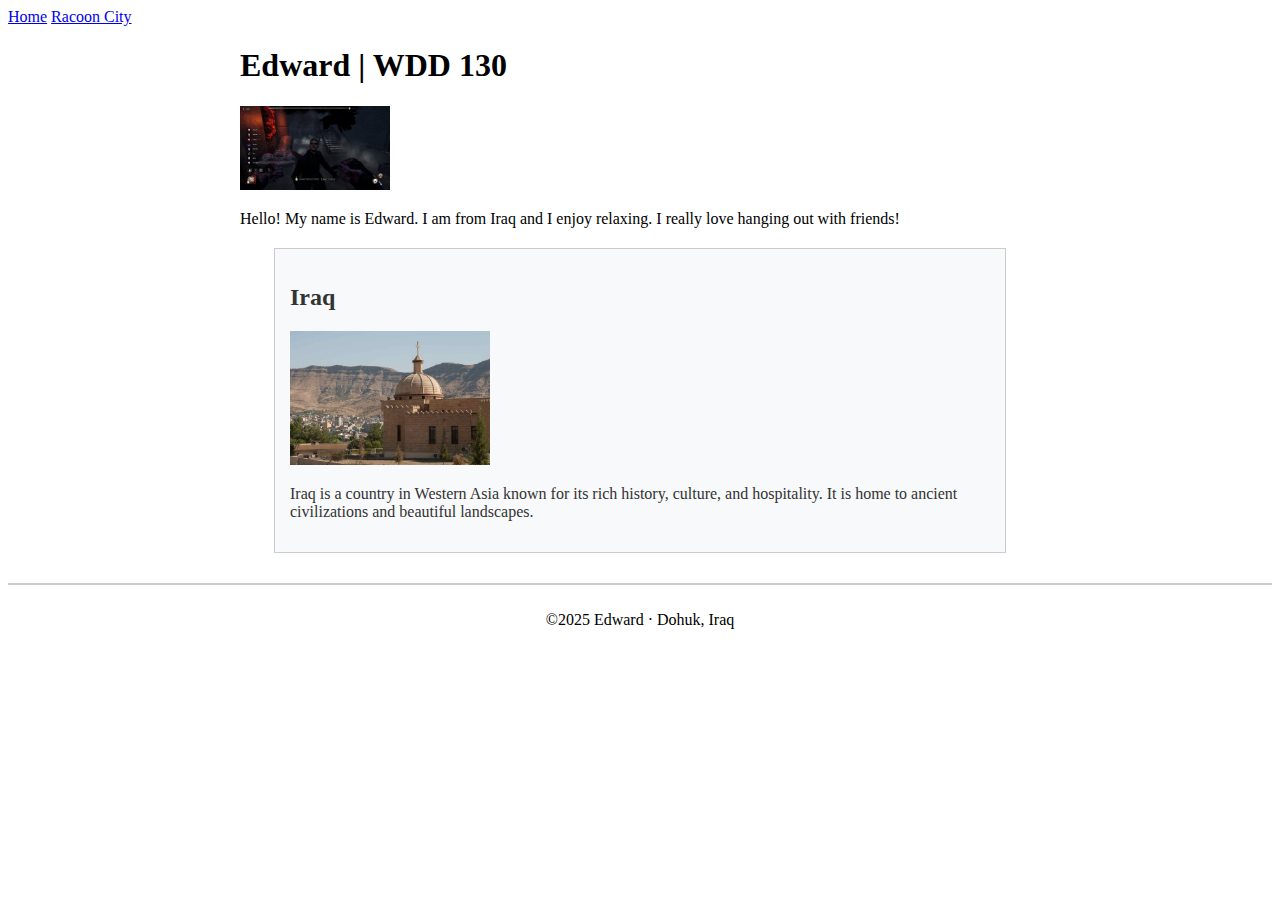
<file: index.html>
<!DOCTYPE html>
<html lang="en-US">
  <head>
    <meta charset="utf-8">
    <meta name="viewport" content="width=device-width, initial-scale=1.0">
    <title>Edward | WDD 130</title>
    <meta name="description" content="Edward's home page for WDD 130 course, showcasing HTML and CSS practice.">
    <meta name="author" content="Edward">
    <link rel="stylesheet" href="styles.css">
  </head>
  <body>
    <header>
      <nav>
        <a href="#">Home</a>
        <a href="wwr/">Racoon City</a>
      </nav>
    </header>
    <main>
      <h1>Edward | WDD 130</h1>
      <img src="images/profile.jpg" alt="Hello, my name is Edward" width="200">
      <p>Hello! My name is Edward. I am from Iraq and I enjoy relaxing. I really love hanging out with friends!</p>
    </main>

    <aside>
      <h2>Iraq</h2>
      <img src="images/iraq.jpg" alt="A scenic view of Iraq" width="200">
      <p>Iraq is a country in Western Asia known for its rich history, culture, and hospitality. It is home to ancient civilizations and beautiful landscapes.</p>
    </aside>

    <footer>
      <p>©2025 Edward · Dohuk, Iraq</p>
    </footer>
  </body>
</html>
</file>
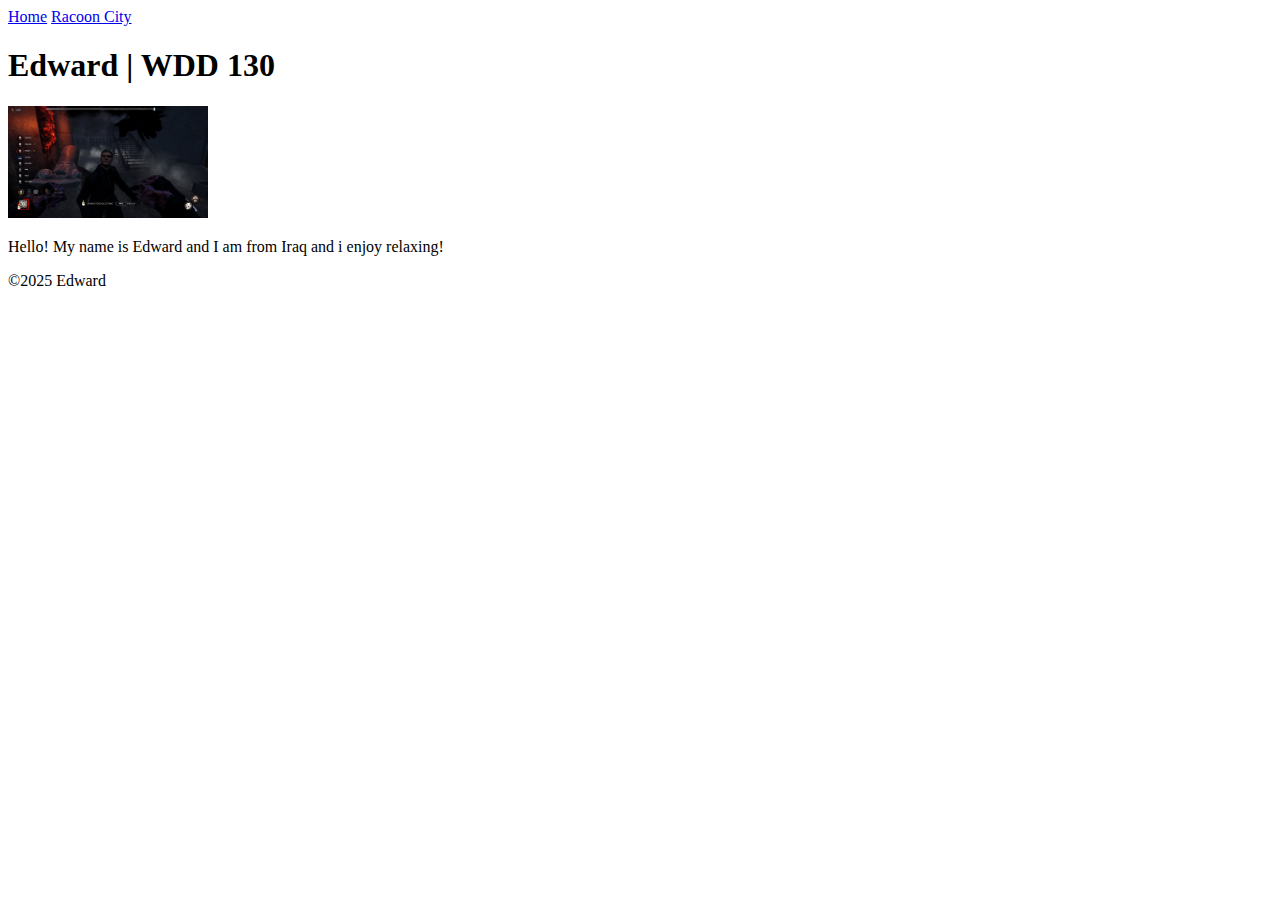
<file: wdd130/index.html>
<!DOCTYPE html>
<html lang="en-US">
  <head>
    <meta charset="utf-8">
    <meta name="viewport" content="width=device-width,initial-scale=1.0">
    <title>Edward | WDD 130</title>
  </head>
  <body>
    <header>
      <nav>
        <a href="#">Home</a>
        <a href="wwr/">Racoon City</a>
      </nav>
    </header>
    <main>
      <h1>Edward | WDD 130</h1>
      <img src="images/profile.jpg" alt="Hello, my name is Edward" width="200">
      <p>Hello! My name is Edward and I am from Iraq and i enjoy relaxing!</p>
    </main>
    <footer>
      <p>©2025 Edward</p>
    </footer>
  </body>
</html>
</file>
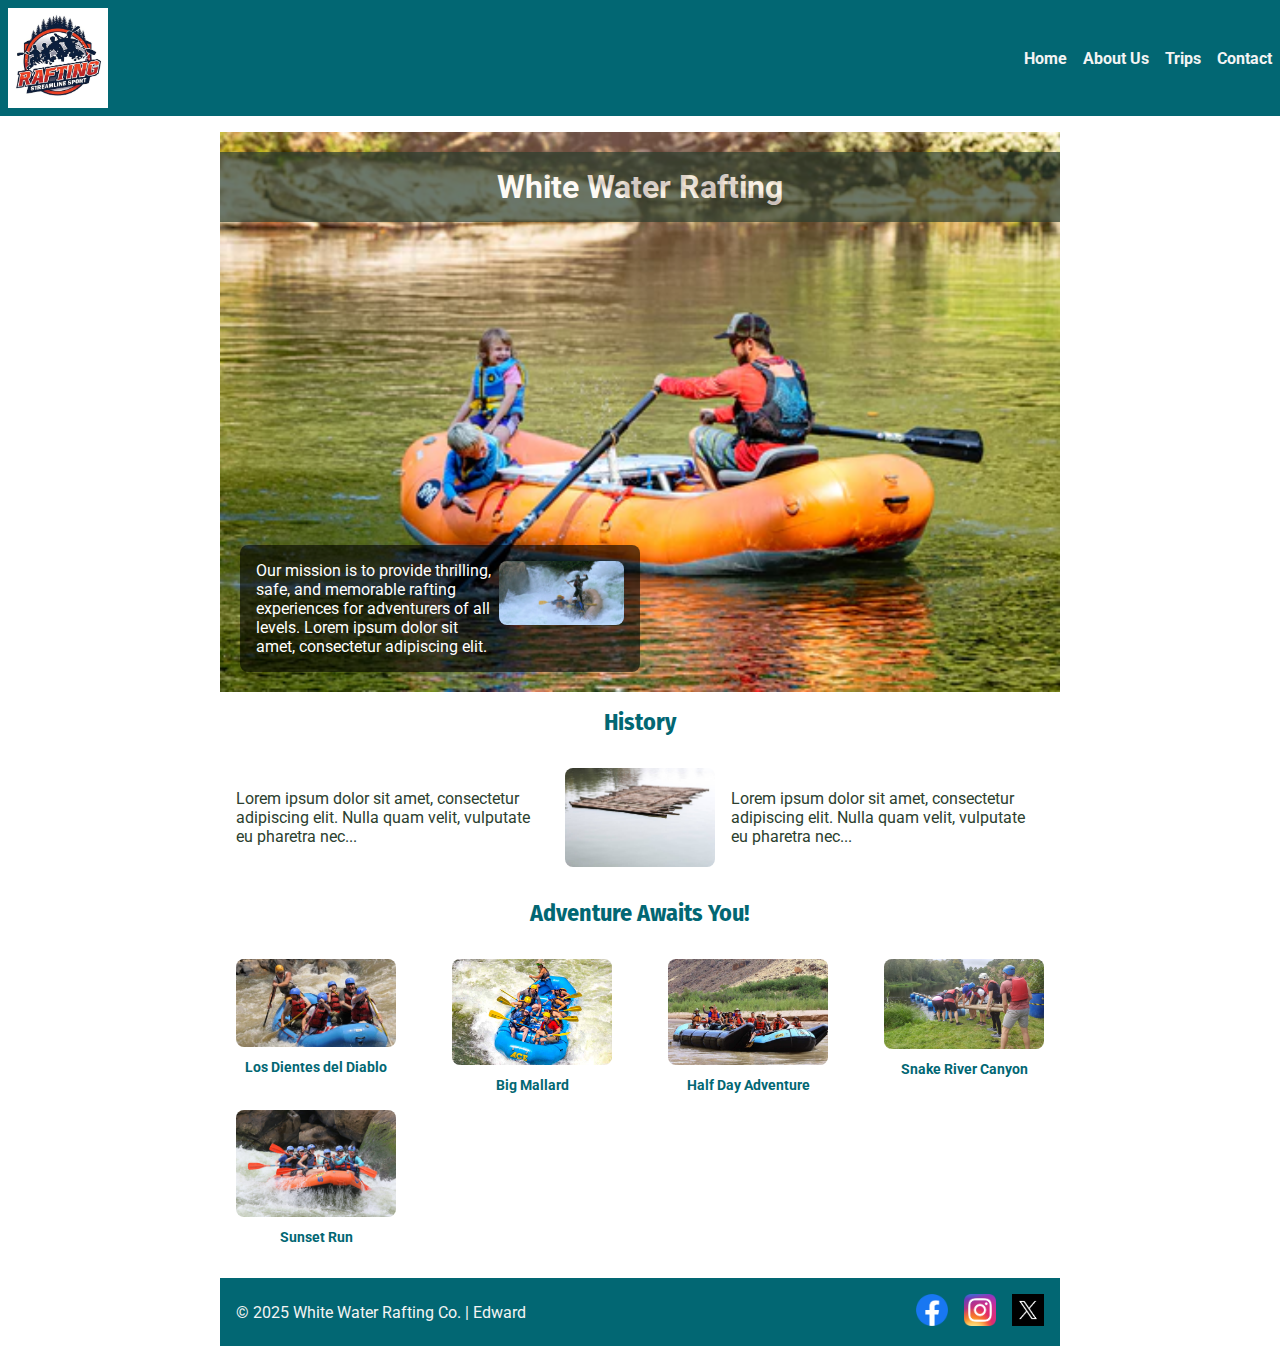
<file: wwr/about.html>
<!DOCTYPE html>
<html lang="en">
<head>
  <meta charset="UTF-8" />
  <meta name="description" content="Learn about our White Water Rafting company, our history, and how to contact us.">
  <meta name="author" content="Edward">
  <meta name="viewport" content="width=device-width, initial-scale=1.0" />
  <title>About Us - White Water Rafting</title>
  <link rel="stylesheet" href="styles/styles.css" />
  <link href="https://fonts.googleapis.com/css2?family=Roboto&family=Oswald&display=swap" rel="stylesheet" />
  <link rel="stylesheet" href="https://fonts.googleapis.com/css?family=Sofia" />
  <link rel="stylesheet" href="https://fonts.googleapis.com/css?family=Fira+Sans+Condensed" />
</head>
<body>
  <header>
    <img src="images/rafting.jpg" alt="Rafting Logo" width="100" />
    <nav>
      <ul>
        <li><a href="index.html">Home</a></li>
        <li><a href="about.html">About Us</a></li>
        <li><a href="trips.html">Trips</a></li>
        <li><a href="contact.html">Contact</a></li>
      </ul>
    </nav>
  </header>

  <main>
    <section class="hero">
      <img src="images/2.webp" alt="Rafting Adventure" />
      <h1>White Water Rafting</h1>
      <article>
        <img src="images/3.jpg" alt="Happy Client" />
        <p>Our mission is to provide thrilling, safe, and memorable rafting experiences for adventurers of all levels. Lorem ipsum dolor sit amet, consectetur adipiscing elit.</p>
      </article>
    </section>

    <section class="history">
      <h2>History</h2>
      <div class="history-content">
        <p>Lorem ipsum dolor sit amet, consectetur adipiscing elit. Nulla quam velit, vulputate eu pharetra nec...</p>
        <img src="images/history.jpg" alt="Our History" />
        <p>Lorem ipsum dolor sit amet, consectetur adipiscing elit. Nulla quam velit, vulputate eu pharetra nec...</p>
      </div>
    </section>

    <section class="adventure">
      <h2>Adventure Awaits You!</h2>
      <div class="adventure-gallery">
        <figure>
          <img src="images/4.jpg" alt="Los Dientes del Diablo" />
          <figcaption>Los Dientes del Diablo</figcaption>
        </figure>
        <figure>
          <img src="images/5.jpg" alt="Big Mallard" />
          <figcaption>Big Mallard</figcaption>
        </figure>
        <figure>
          <img src="images/6.jpg" alt="Half Day Adventure" />
          <figcaption>Half Day Adventure</figcaption>
        </figure>
        <figure>
          <img src="images/7.jpg" alt="Snake River Canyon" />
          <figcaption>Snake River Canyon</figcaption>
        </figure>
        <figure>
          <img src="images/8.jpg" alt="Sunset Run" />
          <figcaption>Sunset Run</figcaption>
        </figure>
      </div>
    </section>
  </main>

  <footer>
    <p>&copy; 2025 White Water Rafting Co. | Edward</p>
    <nav class="socialmedia">
      <a href="https://facebook.com"><img src="images/9.webp" alt="Facebook" width="32" /></a>
      <a href="https://instagram.com"><img src="images/11.png" alt="Instagram" width="32" /></a>
      <a href="https://twitter.com"><img src="images/10.avif" alt="Twitter" width="32" /></a>
    </nav>
  </footer>
</body>
</html>
</file>
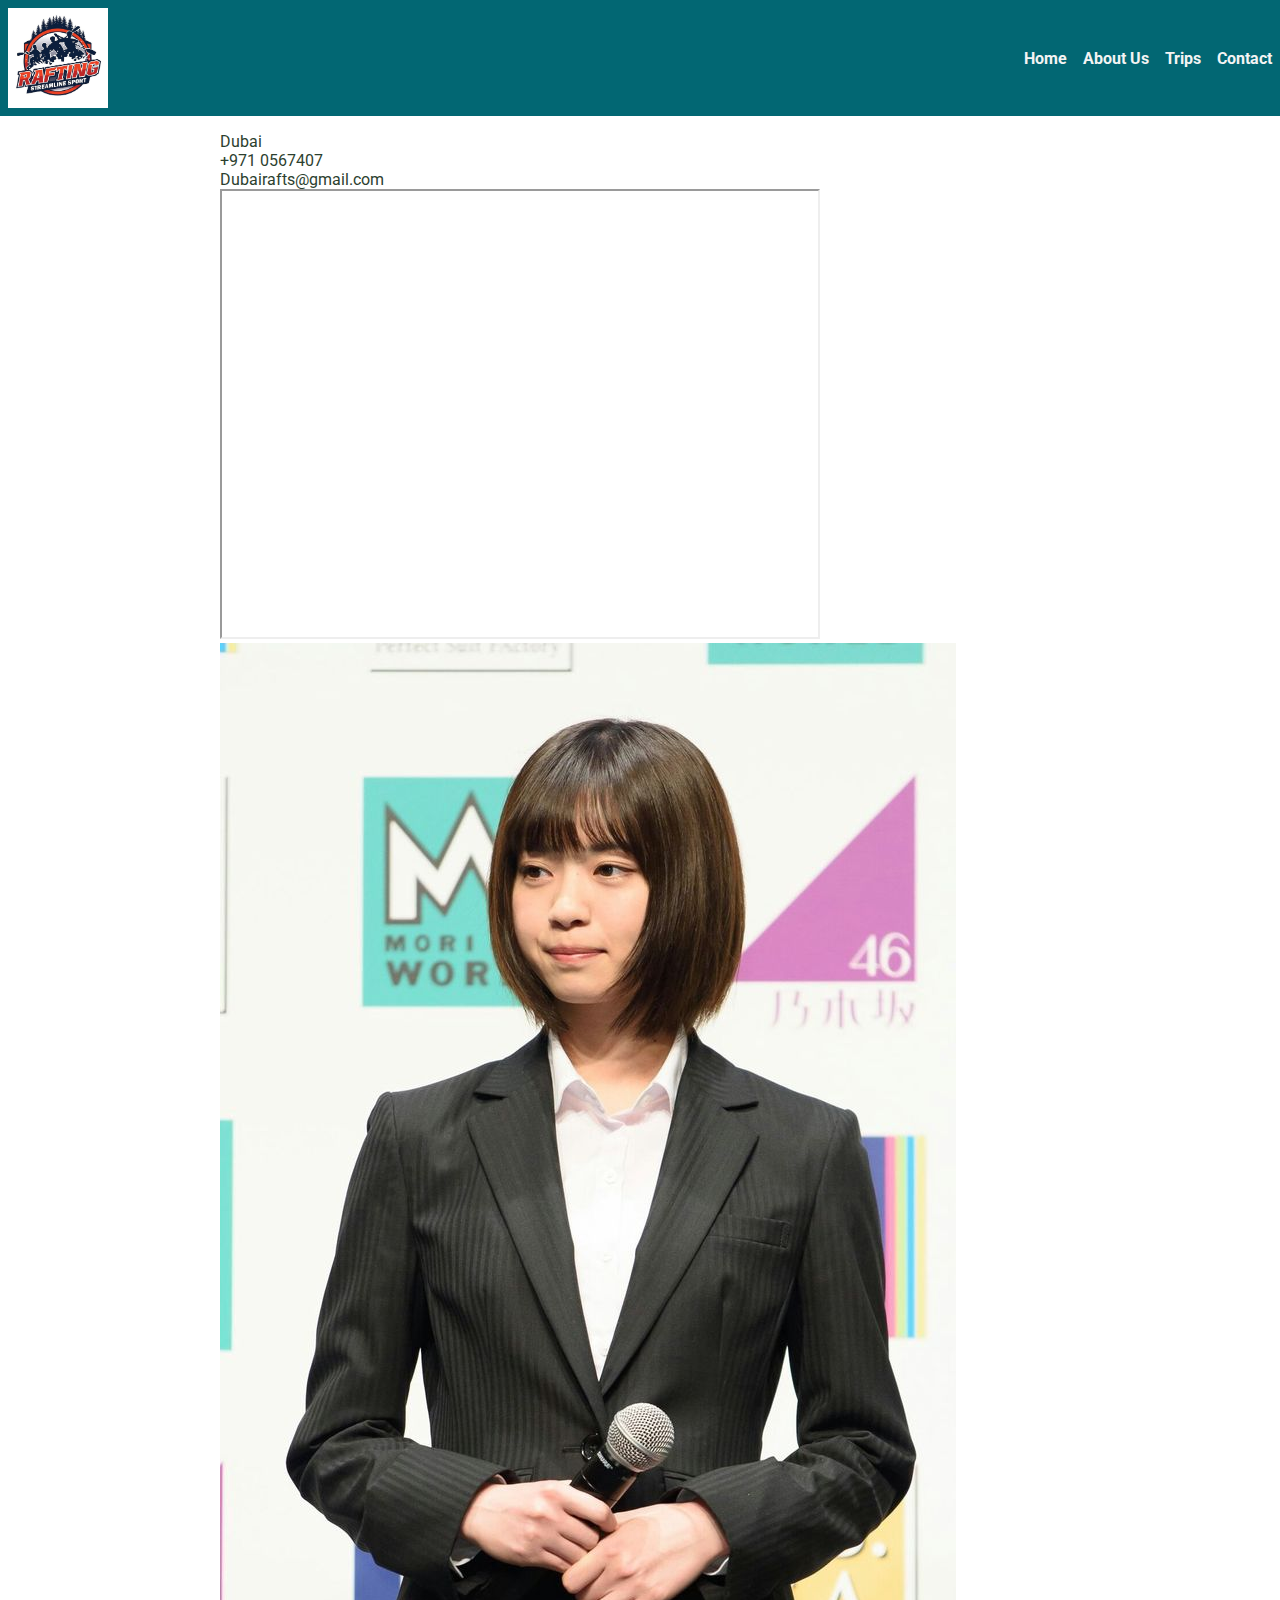
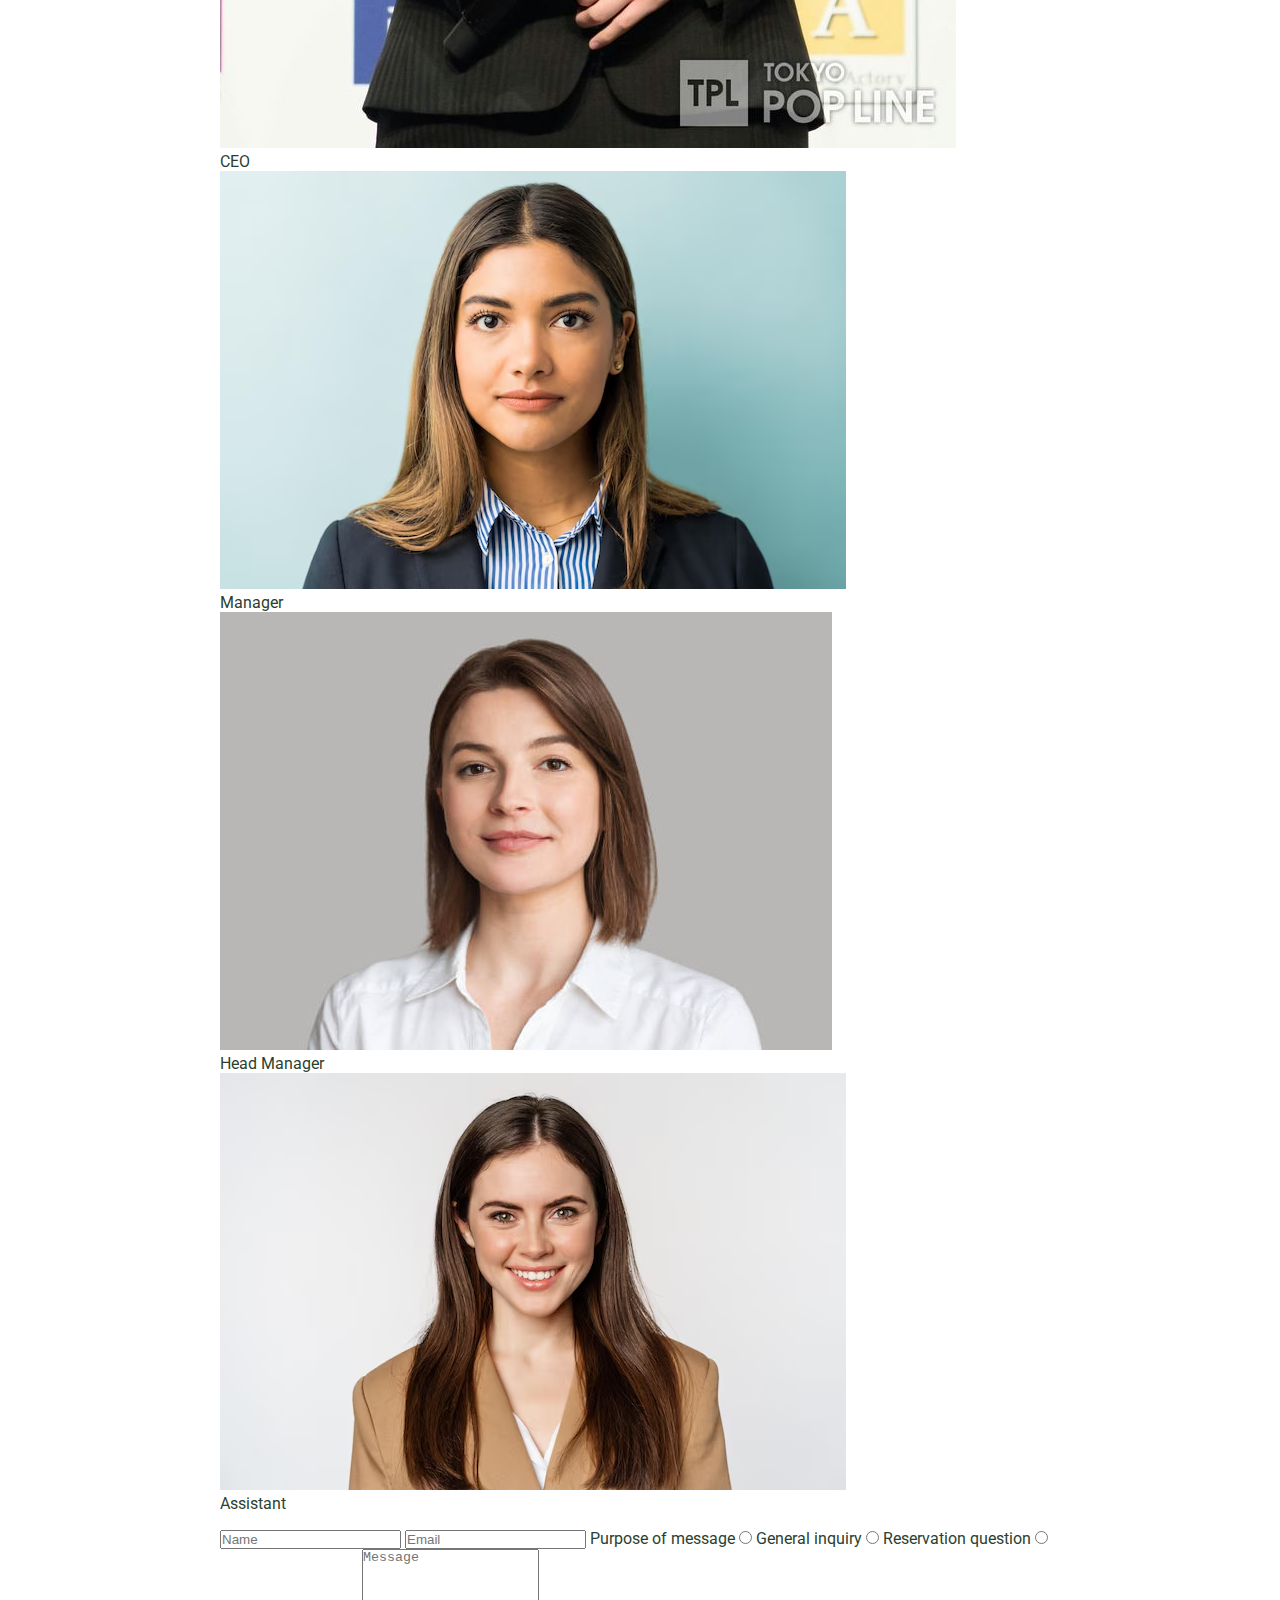
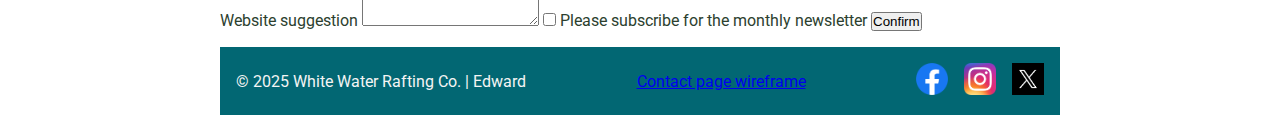
<file: wwr/contact.html>
<!DOCTYPE html>
<html lang="en">
<head>
  <meta charset="UTF-8" />
  <meta name="description" content="Socials">
  <meta name="author" content="Edward">
  <meta name="viewport" content="width=device-width, initial-scale=1.0" />
  <title>Contacts - White Water Rafting</title>
  <link rel="stylesheet" href="styles/styles.css" />
  <link href="https://fonts.googleapis.com/css2?family=Roboto&family=Oswald&display=swap" rel="stylesheet" />
  <link rel="stylesheet" href="https://fonts.googleapis.com/css?family=Sofia" />
  <link rel="stylesheet" href="https://fonts.googleapis.com/css?family=Fira+Sans+Condensed" />
</head>
<body>
  <header>
    <img src="images/rafting.jpg" alt="Rafting Logo" width="100" />
    <nav>
      <ul>
        <li><a href="index.html">Home</a></li>
        <li><a href="about.html">About Us</a></li>
        <li><a href="trips.html">Trips</a></li>
        <li><a href="contact.html">Contact</a></li>
      </ul>
    </nav>
  </header>

  <main>
    <section class="contact-info">
    <div class="left-info">
      <p>Dubai</p>
      <p>+971 0567407</p>
      <p>Dubairafts@gmail.com</p>
      <iframe src="https://www.google.com/maps/embed?pb=!1m18!1m12!1m3!1d50074.338549993576!2d54.98407096950056!3d25.005377012355627!2m3!1f0!2f0!3f0!3m2!1i1024!2i768!4f13.1!3m3!1m2!1s0x3e5f43496ad9c645%3A0xbde66e5084295162!2sDubai%20-%20United%20Arab%20Emirates!5e0!3m2!1sen!2siq!4v1749830688221!5m2!1sen!2siq" width="600" height="450" allowfullscreen="" loading="lazy" referrerpolicy="no-referrer-when-downgrade"></iframe>
    </div>

    <div class="team">
      <div class="team-member">
        <img src="images/a.jpg" alt="Person 1">
        <div>CEO</div>
      </div>
      <div class="team-member">
        <img src="images/b.avif" alt="Person 2">
        <div>Manager</div>
      </div>
      <div class="team-member">
        <img src="images/c.jpg" alt="Person 3">
        <div>Head Manager</div>
      </div>
      <div class="team-member">
        <img src="images/d.avif" alt="Person 4">
        <div>Assistant</div>
      </div>
    </div>
  </section>

  <section class="contact-form">
    <div class="form-box">
      <input type="text" placeholder="Name">
      <input type="email" placeholder="Email">

      <label>Purpose of message</label>
      <label><input type="radio" name="purpose"> General inquiry</label>
      <label><input type="radio" name="purpose"> Reservation question</label>
      <label><input type="radio" name="purpose"> Website suggestion</label>

      <textarea rows="5" placeholder="Message"></textarea>

      <label><input type="checkbox"> Please subscribe for the monthly newsletter</label>

      <button type="submit">Confirm</button>
    </div>
  </section>
  </main>

  <footer>
    <p>&copy; 2025 White Water Rafting Co. | Edward</p>
    <a href="https://app.moqups.com/cBaDuUnsBNsG9styKHorGMfr9ql3fYYv/view/page/ad64222d5" target="_blank">Contact page wireframe</a>
    <nav class="socialmedia">
      <a href="https://facebook.com"><img src="images/9.webp" alt="Facebook" width="32" /></a>
      <a href="https://instagram.com"><img src="images/11.png" alt="Instagram" width="32" /></a>
      <a href="https://twitter.com"><img src="images/10.avif" alt="Twitter" width="32" /></a>
    </nav>
  </footer>
</body>
</html>
</file>
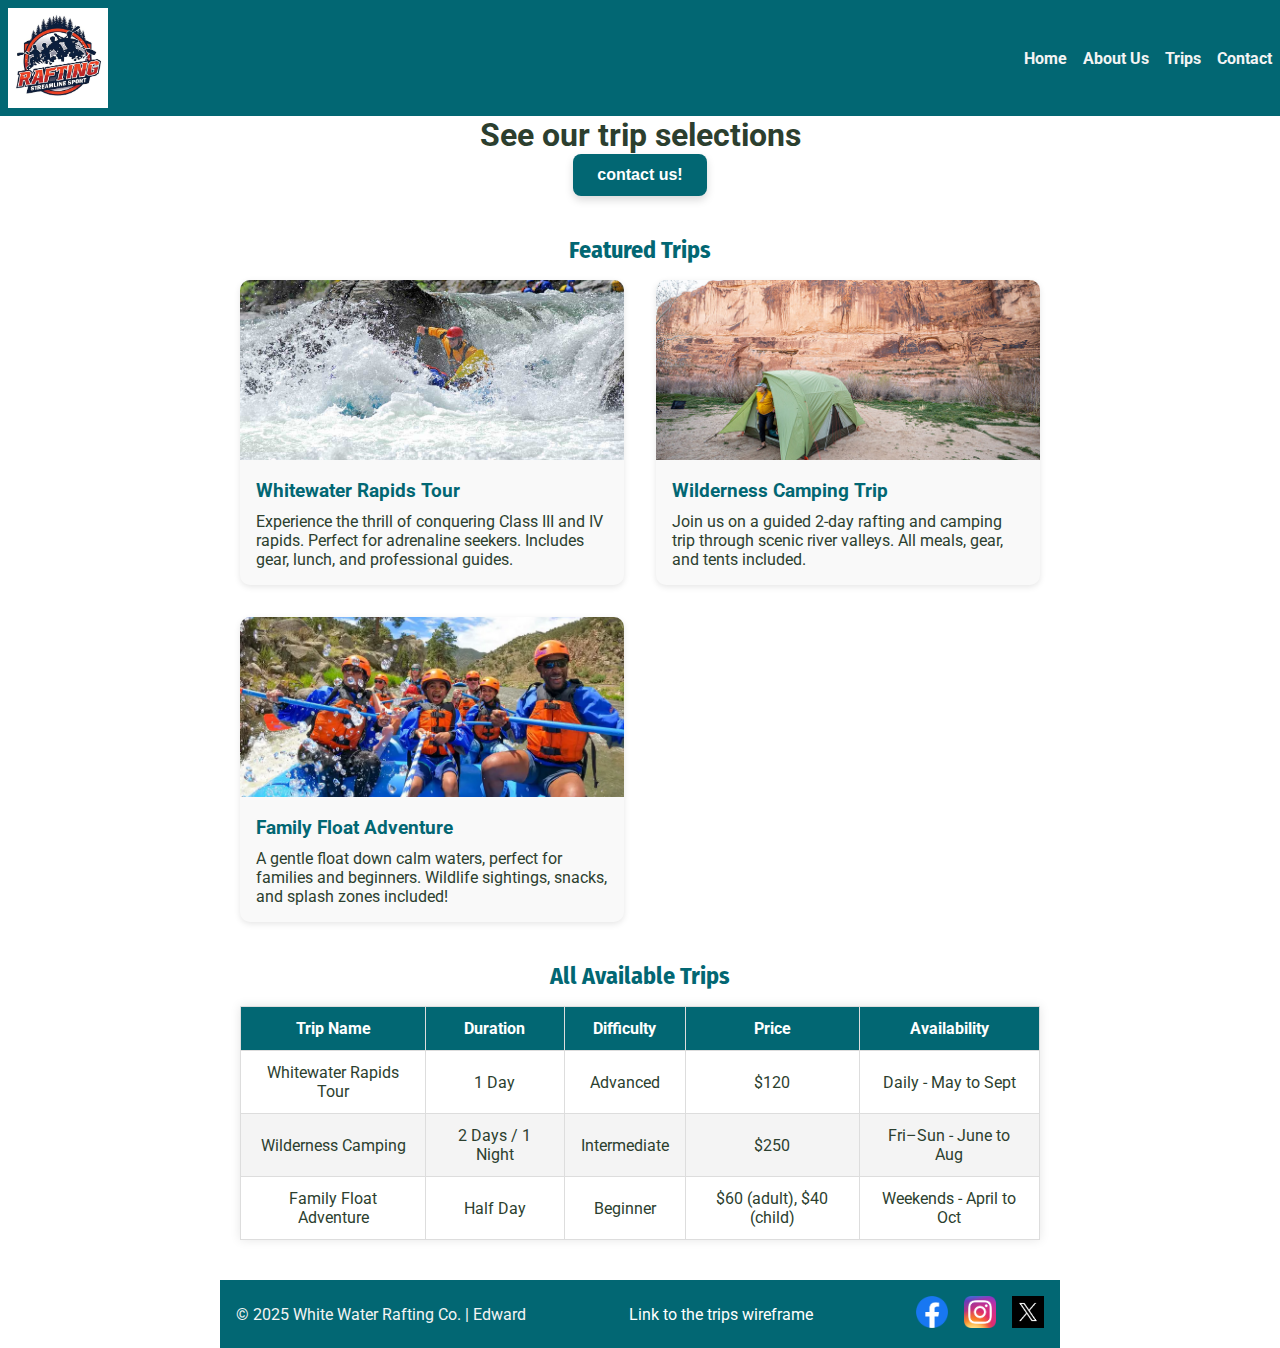
<file: wwr/trips.html>
<!DOCTYPE html>
<html lang="en">
<head>
 <meta charset="UTF-8">
  <meta name="description" content="Trips page">
  <meta name="author" content="Edward">
  <meta name="viewport" content="width=device-width, initial-scale=1.0" />
  <title>Trips page - White Water Rafting</title>
  <link rel="stylesheet" href="styles/rafting.css" />
<link rel="preconnect" href="https://fonts.googleapis.com">
<link rel="preconnect" href="https://fonts.gstatic.com" crossorigin>
  <link href="https://fonts.googleapis.com/css2?family=Roboto&family=Oswald&display=swap" rel="stylesheet" />
  <link rel="stylesheet" href="https://fonts.googleapis.com/css?family=Sofia" />
  <link rel="stylesheet" href="https://fonts.googleapis.com/css?family=Fira+Sans+Condensed" />
</head>
<body>
  <header>
    <img src="images/rafting.jpg" alt="Rafting Logo" width="100" />
    <nav>
      <ul>
        <li><a href="index.html">Home</a></li>
        <li><a href="about.html">About Us</a></li>
        <li><a href="trips.html">Trips</a></li>
        <li><a href="contact.html">Contact</a></li>
      </ul>
    </nav>
  </header>
<main>
  <!-- Call to Action -->
  <h1>See our trip selections</h1>
 <div class="button-center">
  <button class="trips-btn">
    <a href="contact.html">contact us!</a>
  </button>
</div>

  <!-- Trip Descriptions -->
  <section class="trip-descriptions">
    <h2>Featured Trips</h2>
    <div class="trip-grid">
      <div class="trip-card">
        <img src="images/river1.jpg" alt="Whitewater Rapids" />
        <div class="trip-content">
          <h3>Whitewater Rapids Tour</h3>
          <p>Experience the thrill of conquering Class III and IV rapids. Perfect for adrenaline seekers. Includes gear, lunch, and professional guides.</p>
        </div>
      </div>
      <div class="trip-card">
        <img src="images/forest-camp.jpg" alt="Camping trip" />
        <div class="trip-content">
          <h3>Wilderness Camping Trip</h3>
          <p>Join us on a guided 2-day rafting and camping trip through scenic river valleys. All meals, gear, and tents included.</p>
        </div>
      </div>
      <div class="trip-card">
        <img src="images/family-fun.webp" alt="Family rafting" />
        <div class="trip-content">
          <h3>Family Float Adventure</h3>
          <p>A gentle float down calm waters, perfect for families and beginners. Wildlife sightings, snacks, and splash zones included!</p>
        </div>
      </div>
    </div>
  </section>

  <!-- Trips Table -->
  <section class="trip-table-section">
    <h2>All Available Trips</h2>
    <table class="trip-table">
      <thead>
        <tr>
          <th>Trip Name</th>
          <th>Duration</th>
          <th>Difficulty</th>
          <th>Price</th>
          <th>Availability</th>
        </tr>
      </thead>
      <tbody>
        <tr>
          <td>Whitewater Rapids Tour</td>
          <td>1 Day</td>
          <td>Advanced</td>
          <td>$120</td>
          <td>Daily - May to Sept</td>
        </tr>
        <tr>
          <td>Wilderness Camping</td>
          <td>2 Days / 1 Night</td>
          <td>Intermediate</td>
          <td>$250</td>
          <td>Fri–Sun - June to Aug</td>
        </tr>
        <tr>
          <td>Family Float Adventure</td>
          <td>Half Day</td>
          <td>Beginner</td>
          <td>$60 (adult), $40 (child)</td>
          <td>Weekends - April to Oct</td>
        </tr>
      </tbody>
    </table>
  </section>
</main>

  <footer>
    <p>&copy; 2025 White Water Rafting Co. | Edward</p>
    <a href="https://app.moqups.com/DE2PLfQybkoxV5lBosC52jenhLBYtCwY/view/page/ad64222d5" target="_blank">Link to the trips wireframe</a>
    <nav class="socialmedia">
      <a href="https://facebook.com"><img src="images/9.webp" alt="Facebook" width="32" /></a>
      <a href="https://instagram.com"><img src="images/11.png" alt="Instagram" width="32" /></a>
      <a href="https://twitter.com"><img src="images/10.avif" alt="Twitter" width="32" /></a>
    </nav>
  </footer>
</body>
</html>
</file>
<file: styles.css>
main {
  max-width: 800px;
  margin: 0 auto;
}

main img {
  width: 150px;
  height: auto;
}

p {
  padding: 0;
}

aside {
  width: 90%;
  max-width: 700px;
  margin: 20px auto;
  border: 1px solid #ccc;
  padding: 15px;
  background-color: #f8f9fa;
  color: #333;
}

aside img {
  width: 200px;
  height: auto;
}

footer {
  margin-top: 30px;
  border-top: 2px solid #ccc;
  text-align: center;
  padding-top: 10px;
}
</file>
<file: wwr/styles/styles.css>
:root {
  --primary-color: #026773;
  --accent1-color: #2c3f2f;
  --accent2-color: #F4F4F4;
  --heading-font: 'Oswald', sans-serif;
  --body-font: 'Roboto', sans-serif;
}

* {
  margin: 0;
  padding: 0;
  box-sizing: border-box;
}

body {
  font-family: var(--body-font);
  color: var(--accent1-color);
  background-color: white;
}

header {
  display: grid;
  
grid-template-columns: 1fr auto;

  align-items: center;
  background-color: var(--primary-color);
  color: var(--accent2-color);
  padding: 8px;
  gap: 1rem;
}

header h1 {
  font-size: 1.5rem;
  font-family: 'Sofia';
}
header nav ul li {
	flex: 1 1 auto;
}
header nav ul {
  display: flex;
  list-style: none;
  gap: 1rem;
}

header nav a {
  color: var(--accent2-color);
  text-decoration: none;
  font-weight: bold;
}

.hero {
  position: relative;
}

.hero img {
  width: 100%;
  height: auto;
  display: block;
}

.hero h1 {
  position: absolute;
  top: 20px;
  width: 100%;
  padding: 16px;
  text-align: center;
  background-color: var(--accent1-color);
  color: #fff;
  opacity: 0.7;
}

.hero article {
  position: absolute;
  bottom: 20px;
  left: 20px;
  background-color: rgba(0, 0, 0, 0.6);
  color: white;
  padding: 16px;
  max-width: 400px;
  border-radius: 8px;
}

.hero article img {
  float: right;
  width: 125px;
  margin-left: 8px;
  border-radius: 8px;
}

section {
  margin: 16px auto;
  width: 840px;
}

section h2 {
  font-family: 'Fira Sans Condensed';
  color: var(--primary-color);
  text-align: center;
  margin-bottom: 1rem;
}

.history .history-content {
  display: grid;
  grid-template-columns: 1fr auto 1fr;
  gap: 1rem;
  align-items: center;
  padding: 1rem;
}

.history img {
  width: 150px;
  border-radius: 8px;
}

.adventure-gallery {
  display: flex;
  justify-content: space-between;
  gap: 1rem;
  padding: 1rem;
  flex-wrap: wrap;
}

.adventure-gallery figure {
  width: 160px;
  margin: 0;
}

.adventure-gallery img {
  width: 100%;
  border-radius: 8px;
}

.adventure-gallery figcaption {
  text-align: center;
  font-size: 0.9rem;
  color: var(--primary-color);
  margin-top: 0.5rem;
  font-weight: bold;
}

footer {
  background-color: var(--primary-color);
  color: var(--accent2-color);
  padding: 16px;
  text-align: center;
  display: flex;
  justify-content: space-between;
  align-items: center;
  width: 840px;
  margin: 0 auto;
}

.socialmedia {
  display: flex;
  gap: 1rem;
}

.socialmedia a {
  text-decoration: none;
}
</file>
<file: wwr/styles/rafting.css>
:root {
  --primary-color: #026773;
  --accent1-color: #2c3f2f;
  --accent2-color: #F4F4F4;
  --heading-font: 'Oswald', sans-serif;
  --body-font: 'Roboto', sans-serif;
}

* {
  margin: 0;
  padding: 0;
  box-sizing: border-box;
}

body {
  font-family: var(--body-font);
  color: var(--accent1-color);
  background-color: white;
}

header {
  display: grid;
  grid-template-columns: 1fr auto;
  align-items: center;
  background-color: var(--primary-color);
  color: var(--accent2-color);
  padding: 8px;
  gap: 1rem;
}

header h1 {
  font-size: 1.5rem;
  font-family: 'Sofia';
}

header nav ul li {
  flex: 1 1 auto;
}

header nav ul {
  display: flex;
  list-style: none;
  gap: 1rem;
}

header nav a {
  color: var(--accent2-color);
  text-decoration: none;
  font-weight: bold;

}
h1 {
  text-align: center;
}

/* HERO SECTION */
.hero {
  position: relative;
  text-align: center;
  margin: 20px auto;
}

.hero img {
  width: 100%;
  height: auto;
  display: block;
}

.hero h1 {
  position: absolute;
  top: 20px;
  left: 50%;
  transform: translateX(-50%);
  color: #003366;
  font-size: 28px;
  font-family: var(--heading-font);
  text-shadow: 2px 2px 4px rgba(0, 0, 0, 0.7);
}

.hero article {
  position: absolute;
  bottom: 10%;
  left: 50%;
  transform: translateX(-50%);
  background-color: rgba(0, 0, 0, 0.6);
  color: white;
  padding: 1rem;
  max-width: 500px;
  border-radius: 10px;
}

.hero article img {
  float: right;
  width: 125px;
  height: auto;
  margin-left: 1rem;
  border-radius: 8px;
}

.hero-box {
  border: 1px solid #999;
  height: 250px;
  position: relative;
  background-image: url("../images/d4.jpg");
background-size: cover;
}

.hero button {
  position: absolute;
  bottom: 20px;
  left: 50%;
  transform: translateX(-50%);
  padding: 10px 20px;
  background-color: #333;
  color: white;
  border: none;
  border-radius: 6px;
  cursor: pointer;
}
.trips-btn {
  display: inline-block;
  background-color: var(--primary-color);
  color: white;
  padding: 12px 24px;
  font-size: 1rem;
  font-weight: bold;
  border: none;
  border-radius: 8px;
  text-decoration: none;
  box-shadow: 0 4px 8px rgba(0, 0, 0, 0.15);
  transition: background-color 0.3s ease, transform 0.2s ease;
}
.trips-btn a {
  color: white;
  text-decoration: none;
}
.button-center {
  text-align: center;
}
.trips-btn:hover {
  background-color: #014c56; 
  transform: translateY(-2px);
}

.trips-btn:active {
  transform: translateY(0);
}

/* Activities */
.activities {
  display: grid;
  grid-template-columns: repeat(auto-fit, minmax(240px, 1fr));
  gap: 1.5rem;
  text-align: center;
  margin: 40px auto;
  max-width: 960px;
  padding: 0 20px;
}

.activity {
  display: flex;
  flex-direction: column;
  align-items: center;
}

.activity-box {
  width: 100%;
  height: 120px;
  border: 1px solid #999;
  background-size: cover;
  background-position: center;
  border-radius: 8px;
}


/* Newsletter & Image */
.newsletter-section {
  position: relative;
  margin: 40px auto;
}

.newsletter-image {
  height: 200px;
  border: 1px solid #999;
  background-image: url("../images/news.webp");
background-size: cover;
}

.newsletter-form {
  position: absolute;
  top: 20px;
  right: 20px;
  background-color: white;
  border: 1px solid #ccc;
  padding: 15px;
  width: 250px;
}

.newsletter-form h2 {
  font-size: 18px;
  margin-bottom: 10px;
}

.newsletter-form input {
  width: 100%;
  padding: 5px;
  margin: 5px 0;
  border: 1px solid #aaa;
}

.newsletter-form button {
  width: 100%;
  padding: 10px;
  background-color: black;
  color: white;
  border: none;
  margin-top: 10px;
  cursor: pointer;
}

section {
  margin: 16px auto;
  width: 840px;
}

section h2 {
  font-family: 'Fira Sans Condensed';
  color: var(--primary-color);
  text-align: center;
  margin-bottom: 1rem;
}

.history .history-content {
  display: grid;
  grid-template-columns: 1fr auto 1fr;
  gap: 1rem;
  align-items: center;
  padding: 1rem;
}

.history img {
  width: 150px;
  border-radius: 8px;
}

.adventure-gallery {
  display: flex;
  justify-content: space-between;
  gap: 1rem;
  padding: 1rem;
  flex-wrap: wrap;
}

.adventure-gallery figure {
  width: 160px;
  margin: 0;
}

.adventure-gallery img {
  width: 100%;
  border-radius: 8px;
}

.adventure-gallery figcaption {
  text-align: center;
  font-size: 0.9rem;
  color: var(--primary-color);
  margin-top: 0.5rem;
  font-weight: bold;
}

.contact-info {
  display: flex;
  padding: 20px;
  justify-content: space-between;
  border-bottom: 1px solid #ccc;
}

.left-info,
.team {
  display: flex;
  flex-direction: column;
  gap: 10px;
}

.left-info input {
  padding: 8px;
  width: 200px;
}

.left-info img {
  width: 200px;
  height: 200px;
  background: #eee;
}

.team {
  display: grid;
  grid-template-columns: repeat(2, 100px);
  gap: 20px;
  align-items: center;
}

.team-member {
  text-align: center;
}

.team-member img {
  width: 80px;
  height: 80px;
  border-radius: 50%;
  background: #ccc;
}

.contact-form {
  padding: 20px;
  border-bottom: 1px solid #ccc;
}

.form-box {
  border: 1px solid #ccc;
  padding: 20px;
  max-width: 500px;
  margin: auto;
}

.form-box input[type="text"],
.form-box input[type="email"],
.form-box textarea {
  width: 100%;
  padding: 8px;
  margin: 10px 0;
  box-sizing: border-box;
}

.form-box label {
  display: block;
  margin: 5px 0 3px;
}

.form-box input[type="radio"] {
  margin-right: 5px;
}

.form-box input[type="checkbox"] {
  margin-right: 5px;
}

.form-box button {
  margin-top: 10px;
  padding: 10px 20px;
}

/* FOOTER */
footer {
  background-color: var(--primary-color);
  color: var(--accent2-color);
  padding: 16px;
  text-align: center;
  display: flex;
  justify-content: space-between;
  align-items: center;
  width: 840px;
  margin: 0 auto;
}

.socialmedia {
  display: flex;
  gap: 1rem;
}

.socialmedia a {
  text-decoration: none;
}

footer a {
  color: white;
  text-decoration: none;
}
/* Trip Descriptions */
.trip-descriptions {
  max-width: 1000px;
  margin: 40px auto;
  padding: 0 20px;
}

.trip-grid {
  display: grid;
  grid-template-columns: repeat(auto-fit, minmax(280px, 1fr));
  gap: 2rem;
}

.trip-card {
  background-color: #f9f9f9;
  border-radius: 10px;
  overflow: hidden;
  box-shadow: 0 2px 6px rgba(0, 0, 0, 0.1);
}

.trip-card img {
  width: 100%;
  height: 180px;
  object-fit: cover;
}

.trip-content {
  padding: 16px;
}

.trip-content h3 {
  margin-bottom: 10px;
  color: var(--primary-color);
}

/* Trips Table */
.trip-table-section {
  max-width: 960px;
  margin: 40px auto;
  padding: 0 20px;
}

.trip-table {
  width: 100%;
  border-collapse: collapse;
  box-shadow: 0 0 10px rgba(0,0,0,0.1);
  background: white;
}

.trip-table th,
.trip-table td {
  border: 1px solid #ddd;
  padding: 12px 16px;
  text-align: center;
}

.trip-table th {
  background-color: var(--primary-color);
  color: white;
}

.trip-table tbody tr:nth-child(even) {
  background-color: #f4f4f4;
}
</file>
